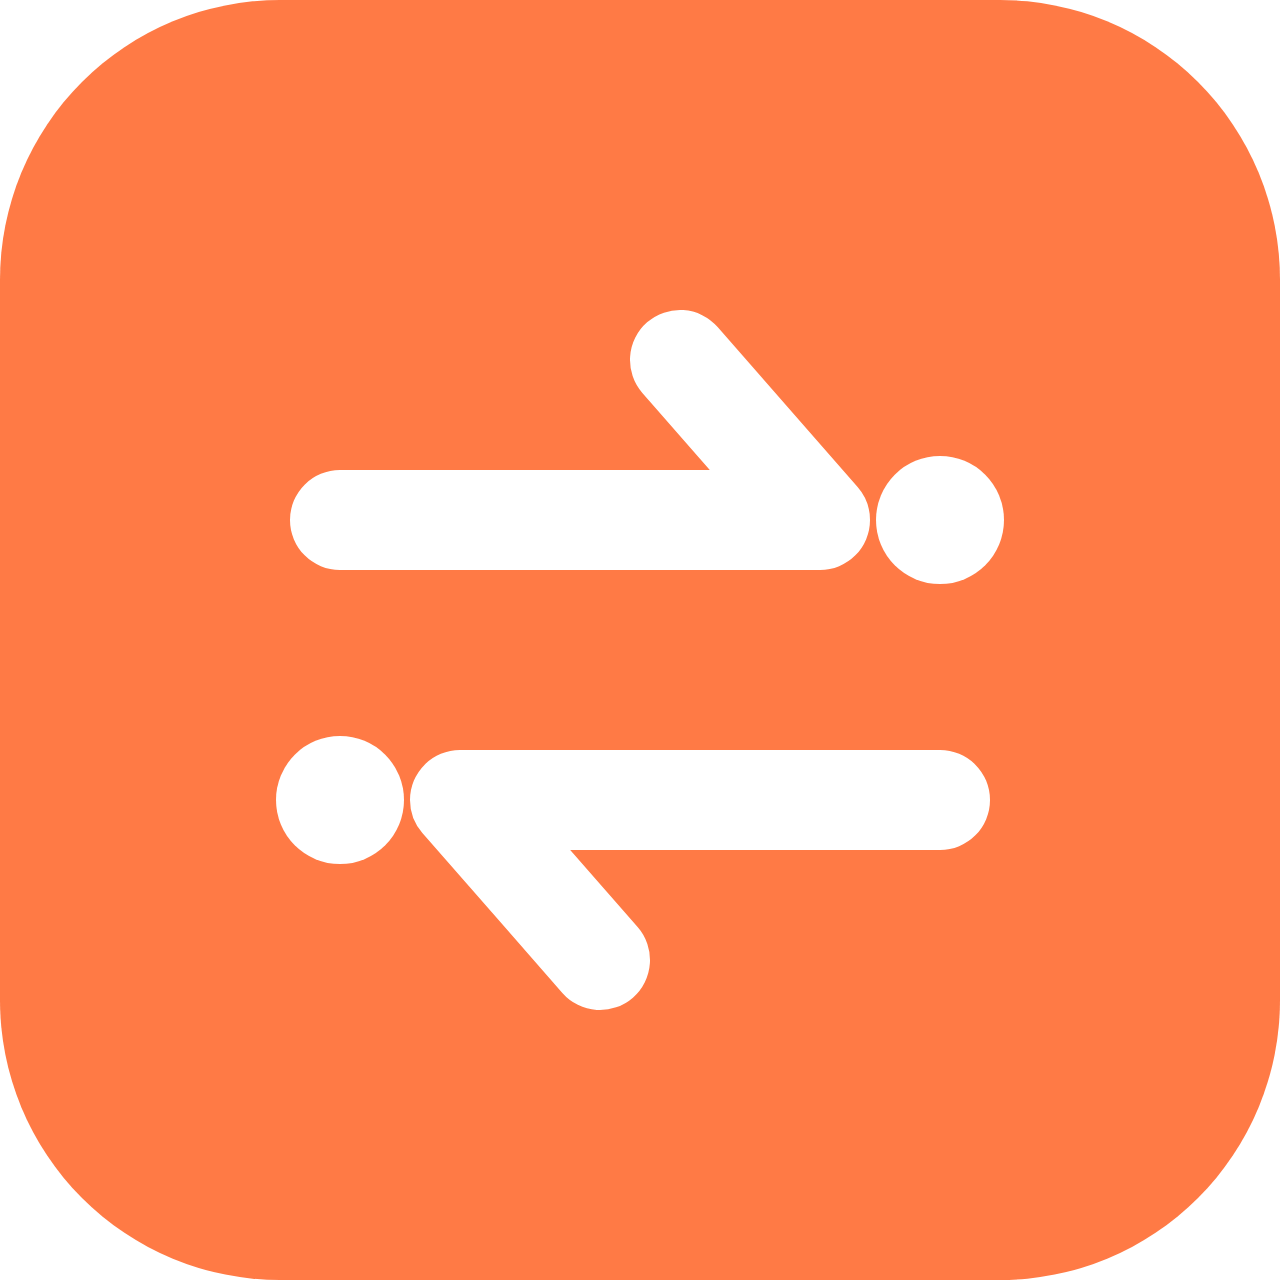
<file: scripts/icon-src.html>
<!DOCTYPE html>
<html>
<head><meta charset="utf-8"><style>html,body{margin:0;padding:0;overflow:hidden}</style></head>
<body>
<!-- 与 public/favicon.svg 同源，供无头 Chrome 截图生成 PWA PNG 图标 -->
<svg xmlns="http://www.w3.org/2000/svg" width="100%" height="100%" viewBox="0 0 64 64" preserveAspectRatio="xMidYMid meet">
  <rect width="64" height="64" rx="14" fill="#FF7A45"/>
  <path d="M17 26h24l-7-8" fill="none" stroke="#ffffff" stroke-width="5" stroke-linecap="round" stroke-linejoin="round"/>
  <path d="M47 40H23l7 8" fill="none" stroke="#ffffff" stroke-width="5" stroke-linecap="round" stroke-linejoin="round"/>
  <circle cx="47" cy="26" r="3.2" fill="#ffffff"/>
  <circle cx="17" cy="40" r="3.2" fill="#ffffff"/>
</svg>
</body>
</html>
</file>
